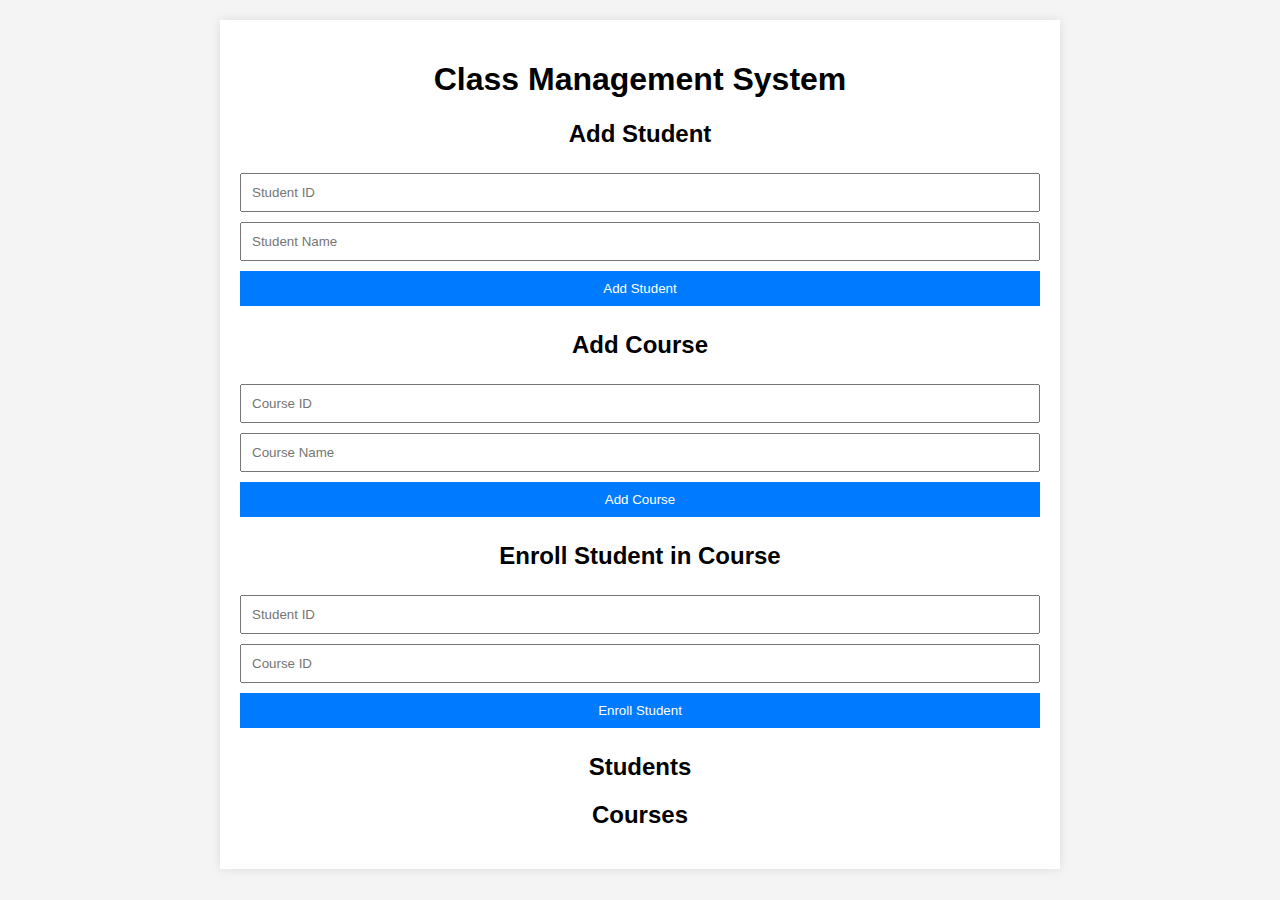
<file: class management system/index.html>
<!DOCTYPE html>
<html lang="en">
<head>
    <meta charset="UTF-8">
    <meta name="viewport" content="width=device-width, initial-scale=1.0">
    <title>Class Management System</title>
    <link rel="stylesheet" href="styles.css">
</head>
<body>
    <div class="container">
        <h1>Class Management System</h1>
        <div class="form-container">
            <h2>Add Student</h2>
            <form id="addStudentForm">
                <input type="text" id="studentId" placeholder="Student ID" required>
                <input type="text" id="studentName" placeholder="Student Name" required>
                <button type="submit">Add Student</button>
            </form>
        </div>
        <div class="form-container">
            <h2>Add Course</h2>
            <form id="addCourseForm">
                <input type="text" id="courseId" placeholder="Course ID" required>
                <input type="text" id="courseName" placeholder="Course Name" required>
                <button type="submit">Add Course</button>
            </form>
        </div>
        <div class="form-container">
            <h2>Enroll Student in Course</h2>
            <form id="enrollForm">
                <input type="text" id="enrollStudentId" placeholder="Student ID" required>
                <input type="text" id="enrollCourseId" placeholder="Course ID" required>
                <button type="submit">Enroll Student</button>
            </form>
        </div>
        <div class="records-container">
            <h2>Students</h2>
            <ul id="studentsList"></ul>
        </div>
        <div class="records-container">
            <h2>Courses</h2>
            <ul id="coursesList"></ul>
        </div>
    </div>
    <script src="script.js"></script>
</body>
</html>
</file>
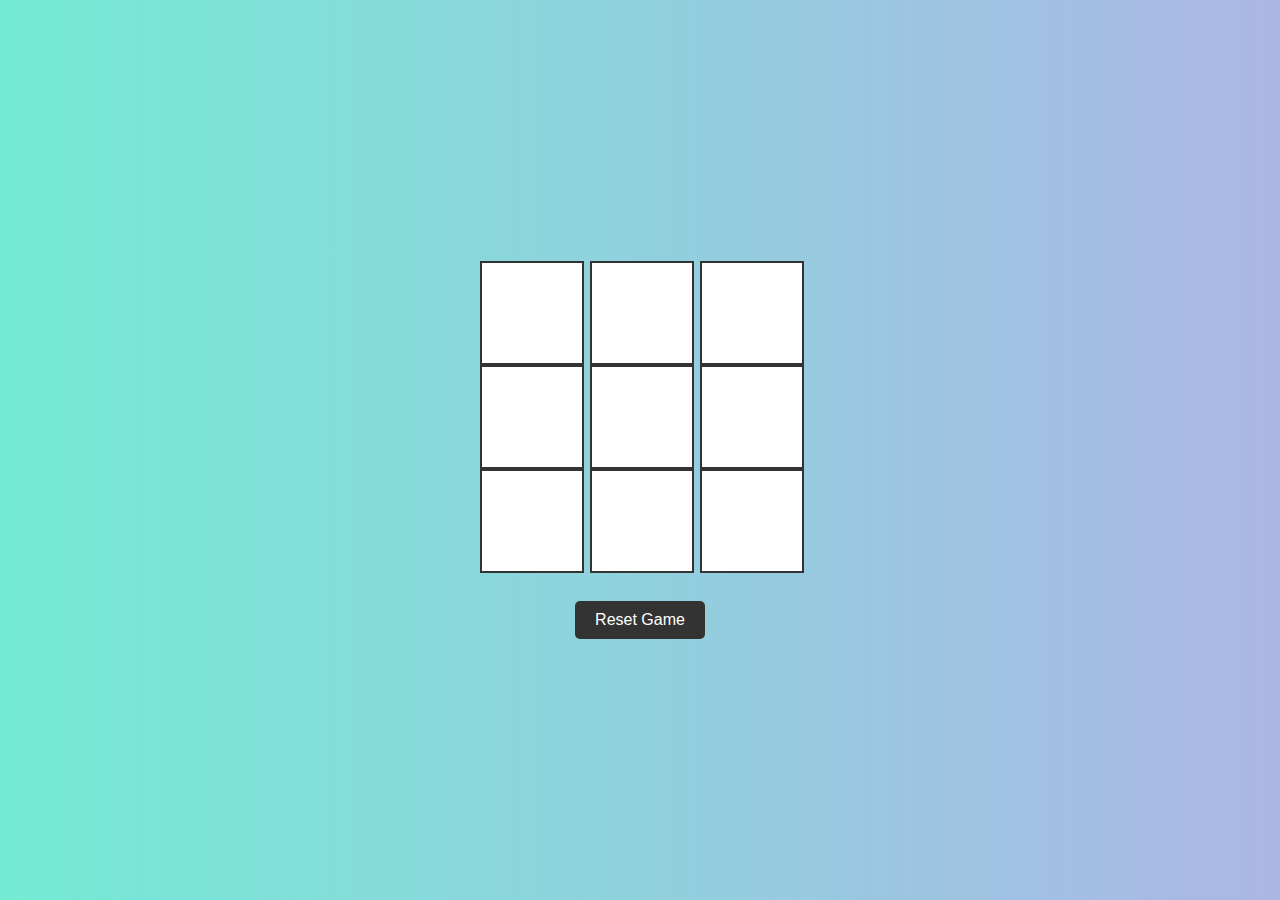
<file: tic tac/index.html>
<!DOCTYPE html>
<html lang="en">
<head>
  <meta charset="UTF-8">
  <meta name="viewport" content="width=device-width, initial-scale=1.0">
  <title>Tic-Tac-Toe Game</title>
  <link rel="stylesheet" href="style.css">
</head>
<body>
  <!-- Game board will be added here -->
  <div id="tic-tac-toe-board">
    <div class="row">
        <div class="cell" id="cell-1"></div>
        <div class="cell" id="cell-2"></div>
        <div class="cell" id="cell-3"></div>
    </div>
    <div class="row">
        <div class="cell" id="cell-4"></div>
        <div class="cell" id="cell-5"></div>
        <div class="cell" id="cell-6"></div>
    </div>
    <div class="row">
        <div class="cell" id="cell-7"></div>
        <div class="cell" id="cell-8"></div>
        <div class="cell" id="cell-9"></div>
    </div>
  </div>
  <div id="gameMessage" class="game-message"></div>
  <button id="resetButton">Reset Game</button>
  <script src="script.js"></script>
</body>
</html>
</file>
<file: class management system/styles.css>
body {
    font-family: Arial, sans-serif;
    background-color: #f4f4f4;
    margin: 0;
    padding: 0;
}

.container {
    width: 90%;
    max-width: 800px;
    margin: 0 auto;
    padding: 20px;
    background-color: #fff;
    box-shadow: 0 0 10px rgba(0, 0, 0, 0.1);
    margin-top: 20px;
}

h1, h2 {
    text-align: center;
}

.form-container, .records-container {
    margin: 20px 0;
}

form {
    display: flex;
    flex-direction: column;
}

input, button {
    padding: 10px;
    margin: 5px 0;
}

button {
    background-color: #007bff;
    color: #fff;
    border: none;
    cursor: pointer;
}

button:hover {
    background-color: #0056b3;
}

ul {
    list-style-type: none;
    padding: 0;
}

li {
    background-color: #f9f9f9;
    margin: 5px 0;
    padding: 10px;
    border: 1px solid #ddd;
}
</file>
<file: tic tac/style.css>
body {
    font-family: 'Arial', sans-serif;
    display: flex;
    flex-direction: column;
    justify-content: center;
    align-items: center;
    height: 100vh;
    margin: 0;
    background: linear-gradient(to right, #74ebd5, #ACB6E5);
    color: #333;
  }
  
  #tic-tac-toe-board {
    display: grid;
    grid-template-columns: repeat(3, 100px);
    grid-template-rows: repeat(3, 100px);
    gap: 10px;
  }

  .cell {
    background-color: #fff;
    border: 2px solid #333;
    display: flex;
    justify-content: center;
    align-items: center;
    font-size: 2rem;
    cursor: pointer;
    transition: background-color 0.3s ease;
    width: 100px;
    height: 100px;
  }
  
  .cell:hover {
    background-color: #e3e3e3;
  }

  @media (max-width: 600px) {
    .cell {
        width: 60px;
        height: 60px;
    }
  
    #tic-tac-toe-board {
        grid-template-columns: repeat(3, 60px);
        grid-template-rows: repeat(3, 60px);
    }
  }

  .game-message {
    text-align: center;
    margin-top: 20px;
    font-size: 20px;
    color: #333;
  }
  #resetButton {
    padding: 10px 20px;
    font-size: 1rem;
    color: #fff;
    background-color: #333;
    border: none;
    cursor: pointer;
    border-radius: 5px;
    transition: background-color 0.3s ease;
  }
  
  #resetButton:hover {
    background-color: #555;
  }
</file>
